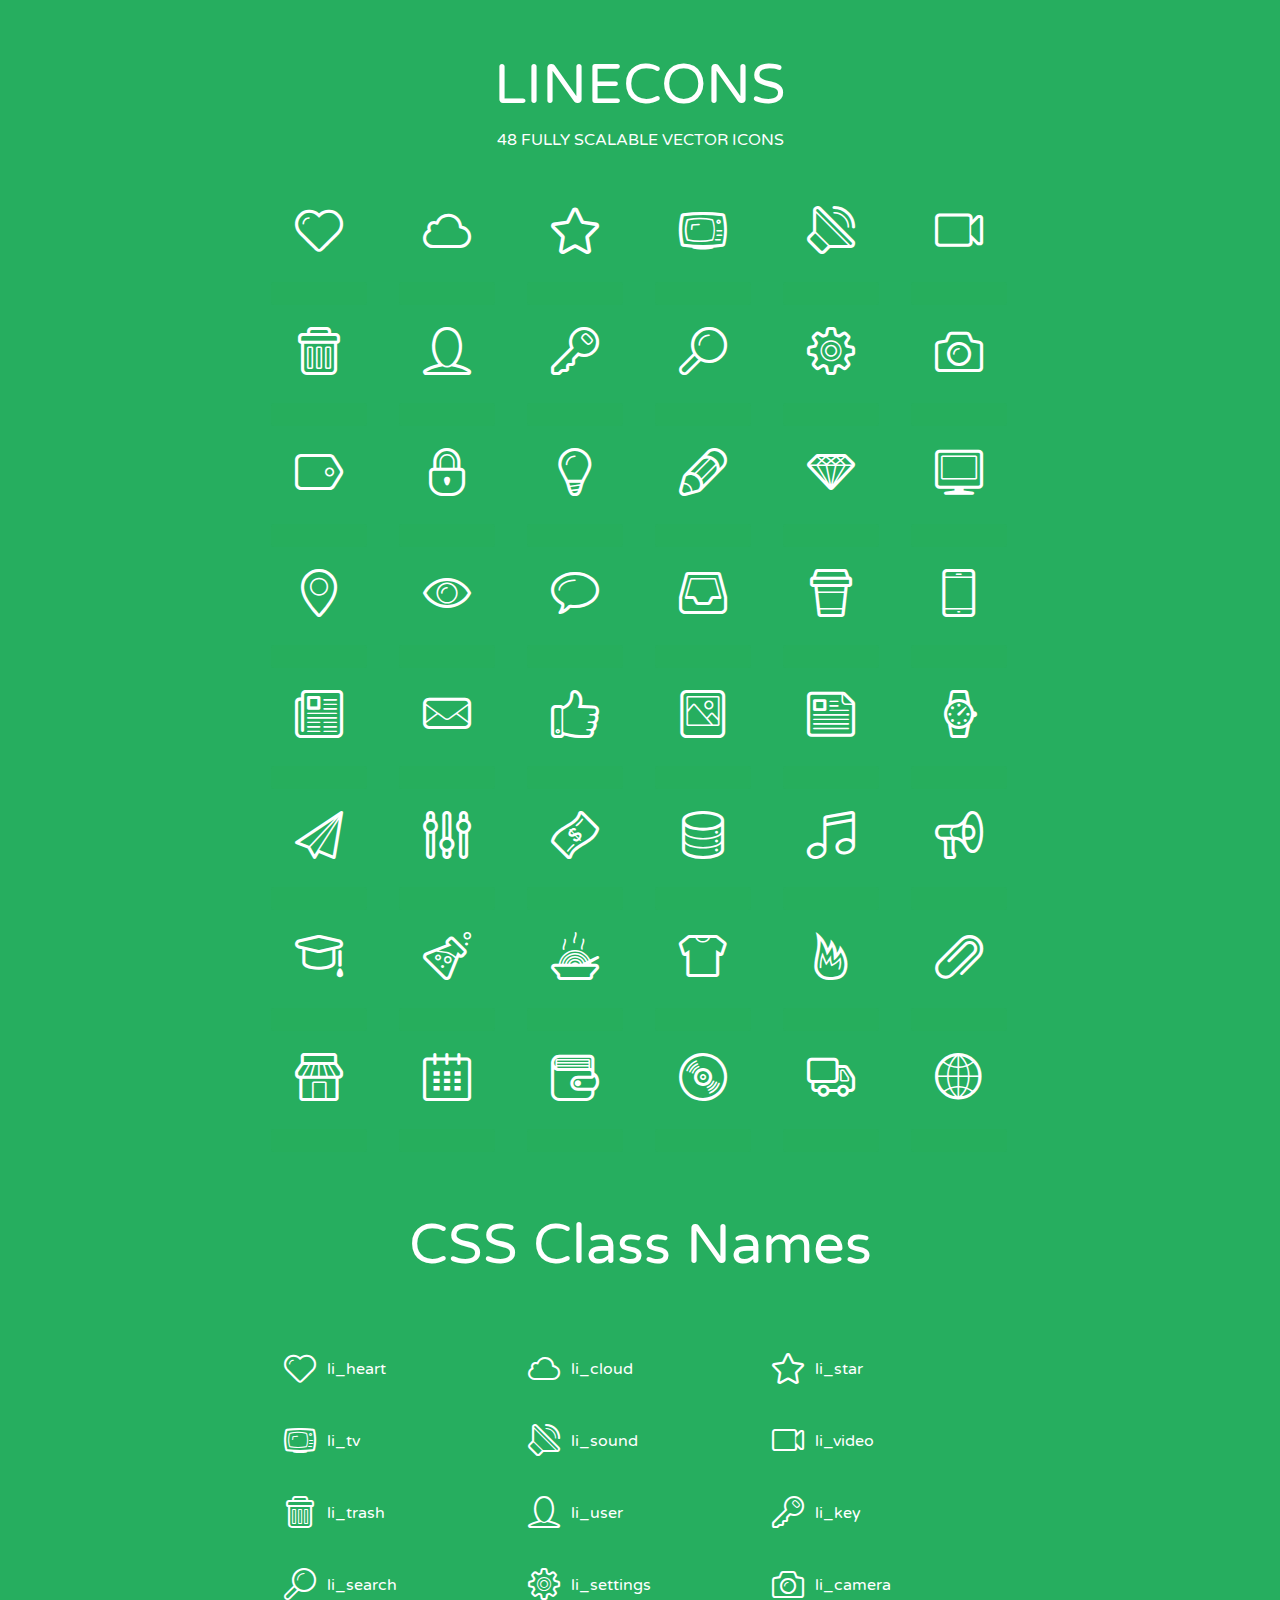
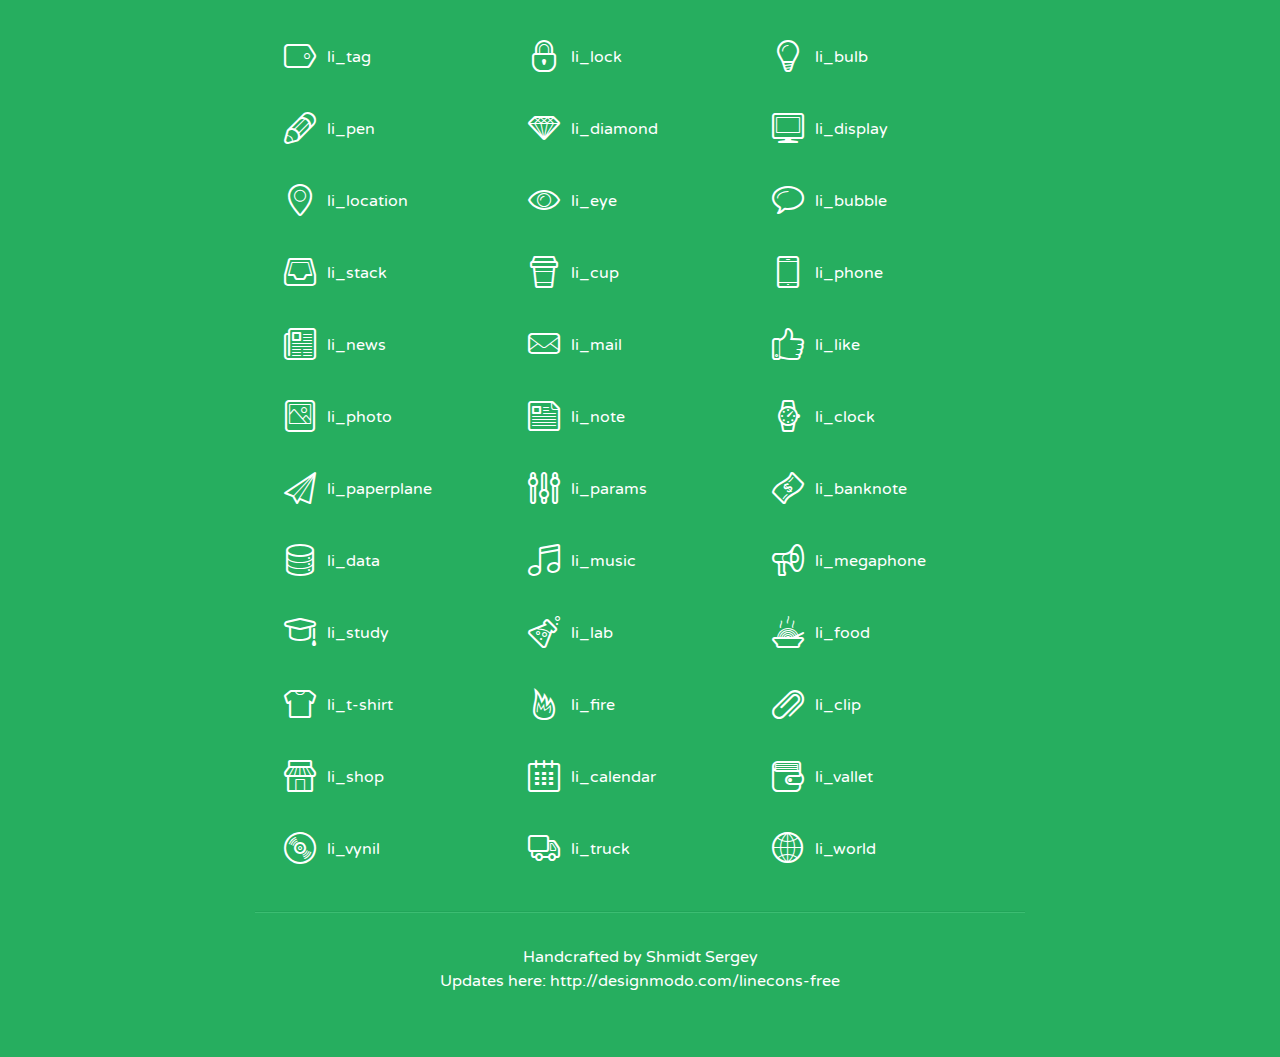
<file: Citizen Participation Software/CPS/main/users 2/assets/lineicons/index.html>
<!doctype html>
<html>
<head>
<title>LINECONS - 48 Fully Scalable Vector Icons</title>
<link rel="stylesheet" href="style.css" />
<link href='http://fonts.googleapis.com/css?family=Varela+Round' rel='stylesheet' type='text/css'>
<!--[if lte IE 7]><script src="lte-ie7.js"></script><![endif]-->

<!-- 

Thanks http://icomoon.io/app/ for amazing service!

-->


<style>
	section, header, footer {display: block;}
	body {
		font-family: 'Varela Round', sans-serif;
		color: #333333;
		line-height: 1.5;
		font-size: 16px;
		background:#26ae5f;
		color:white;
		-moz-text-shadow: 0 1px 1px rgba(0, 0, 0, 0.21);
		-webkit-text-shadow: 0 1px 1px rgba(0, 0, 0, 0.21);
	}
	* {
		-moz-box-sizing: border-box;
		-webkit-box-sizing: border-box;
		box-sizing: border-box;
		margin: 0;
		padding: 0;
	}
	.glyph {
		float: left;
		text-align: center;
		padding: .5em;
		margin: 0 .5em;
		width: 7em;
		border-radius: .375em;
		top:0;
		position:relative;
		-webkit-transition:0.2s ease-in;
		-o-transition:0.2s ease-in;
		-moz-transition:0.2s ease-in;
		-ie-transition:0.2s ease-in;
		transition:0.2s ease-in;
	}
	.glyph input {
		width: 100%;
		text-align: center;
		font-family: consolas, monospace;
		border-radius:3px;
		border:none;
		padding:4px;
		background:#26AE5C;
		color:#26AE5C;
		-webkit-transition:0.2s ease-in;
		-o-transition:0.2s ease-in;
		-moz-transition:0.2s ease-in;
		-ie-transition:0.2s ease-in;
		transition:0.2s ease-in;
	}
	.glyph:hover input {
		background:#26ae5f;
		padding:4px;
		color:#ffffff;
	}
	.glyph:hover {
		-webkit-transition: all 0.5s ease-out;
		background:#222821;
		color:#fff;
		text-shadow: none;
		-moz-text-shadow: none;
		-webkit-text-shadow: none;
		top:-5px;
		position:relative;
	}
	.glyph input, .mtm {
		margin-top: .75em;
	}
	.w-main {
		width: 770px;
		text-align:center;
	}
	.centered {
		margin-left: auto;
		margin-right: auto;
	}
	.fs1 {
		font-size: 3em;
	}
	header {
		margin: 2em 0;
		padding-bottom: .5em;
	}
	header h1 {
		font-size: 3.5em;
		font-weight: normal;
	}
	.clearfix:before, .clearfix:after { content: ""; display: table; }
	.clearfix:after, .clear { clear: both; }
	footer {
		margin: 2em 0;
		padding: 2em 0;
		border-top: 1px solid rgb(60, 189, 114);
		box-shadow: 0 -1px rgb(33, 165, 89);
	}
	a, a:visited {
		color: #ffffff; text-decoration:none;
	}
	a:hover, a:focus {color: #222821; text-decoration:none;}
	.box1 {
		display: inline-block;
		width: 14em;
		padding: .25em .5em;
		margin: .5em 1em .5em 0;
		text-align:left;
		
	}
	.box1 span { 
		font-size:2em;
		position: relative;
		top: 0.25em;
		margin-right: 0.1em;
	}
</style>
</head>
<body>
	<div class="w-main centered">
	<section class="mtm clearfix" id="glyphs">
	<header>
		<h1>LINECONS</h1>
		<p>48 FULLY SCALABLE VECTOR ICONS</p>
	</header>
	<div class="glyph">
		<div class="fs1" aria-hidden="true" data-icon="&#xe000;"></div>
		<input type="text" readonly="readonly" value="&amp;#xe000;" />
	</div>
	<div class="glyph">
		<div class="fs1" aria-hidden="true" data-icon="&#xe001;"></div>
		<input type="text" readonly="readonly" value="&amp;#xe001;" />
	</div>
	<div class="glyph">
		<div class="fs1" aria-hidden="true" data-icon="&#xe002;"></div>
		<input type="text" readonly="readonly" value="&amp;#xe002;" />
	</div>
	<div class="glyph">
		<div class="fs1" aria-hidden="true" data-icon="&#xe003;"></div>
		<input type="text" readonly="readonly" value="&amp;#xe003;" />
	</div>
	<div class="glyph">
		<div class="fs1" aria-hidden="true" data-icon="&#xe004;"></div>
		<input type="text" readonly="readonly" value="&amp;#xe004;" />
	</div>
	<div class="glyph">
		<div class="fs1" aria-hidden="true" data-icon="&#xe005;"></div>
		<input type="text" readonly="readonly" value="&amp;#xe005;" />
	</div>
	<div class="glyph">
		<div class="fs1" aria-hidden="true" data-icon="&#xe006;"></div>
		<input type="text" readonly="readonly" value="&amp;#xe006;" />
	</div>
	<div class="glyph">
		<div class="fs1" aria-hidden="true" data-icon="&#xe007;"></div>
		<input type="text" readonly="readonly" value="&amp;#xe007;" />
	</div>
	<div class="glyph">
		<div class="fs1" aria-hidden="true" data-icon="&#xe008;"></div>
		<input type="text" readonly="readonly" value="&amp;#xe008;" />
	</div>
	<div class="glyph">
		<div class="fs1" aria-hidden="true" data-icon="&#xe009;"></div>
		<input type="text" readonly="readonly" value="&amp;#xe009;" />
	</div>
	<div class="glyph">
		<div class="fs1" aria-hidden="true" data-icon="&#xe00a;"></div>
		<input type="text" readonly="readonly" value="&amp;#xe00a;" />
	</div>
	<div class="glyph">
		<div class="fs1" aria-hidden="true" data-icon="&#xe00b;"></div>
		<input type="text" readonly="readonly" value="&amp;#xe00b;" />
	</div>
	<div class="glyph">
		<div class="fs1" aria-hidden="true" data-icon="&#xe00c;"></div>
		<input type="text" readonly="readonly" value="&amp;#xe00c;" />
	</div>
	<div class="glyph">
		<div class="fs1" aria-hidden="true" data-icon="&#xe00d;"></div>
		<input type="text" readonly="readonly" value="&amp;#xe00d;" />
	</div>
	<div class="glyph">
		<div class="fs1" aria-hidden="true" data-icon="&#xe00e;"></div>
		<input type="text" readonly="readonly" value="&amp;#xe00e;" />
	</div>
	<div class="glyph">
		<div class="fs1" aria-hidden="true" data-icon="&#xe00f;"></div>
		<input type="text" readonly="readonly" value="&amp;#xe00f;" />
	</div>
	<div class="glyph">
		<div class="fs1" aria-hidden="true" data-icon="&#xe010;"></div>
		<input type="text" readonly="readonly" value="&amp;#xe010;" />
	</div>
	<div class="glyph">
		<div class="fs1" aria-hidden="true" data-icon="&#xe011;"></div>
		<input type="text" readonly="readonly" value="&amp;#xe011;" />
	</div>
	<div class="glyph">
		<div class="fs1" aria-hidden="true" data-icon="&#xe012;"></div>
		<input type="text" readonly="readonly" value="&amp;#xe012;" />
	</div>
	<div class="glyph">
		<div class="fs1" aria-hidden="true" data-icon="&#xe013;"></div>
		<input type="text" readonly="readonly" value="&amp;#xe013;" />
	</div>
	<div class="glyph">
		<div class="fs1" aria-hidden="true" data-icon="&#xe014;"></div>
		<input type="text" readonly="readonly" value="&amp;#xe014;" />
	</div>
	<div class="glyph">
		<div class="fs1" aria-hidden="true" data-icon="&#xe015;"></div>
		<input type="text" readonly="readonly" value="&amp;#xe015;" />
	</div>
	<div class="glyph">
		<div class="fs1" aria-hidden="true" data-icon="&#xe016;"></div>
		<input type="text" readonly="readonly" value="&amp;#xe016;" />
	</div>
	<div class="glyph">
		<div class="fs1" aria-hidden="true" data-icon="&#xe017;"></div>
		<input type="text" readonly="readonly" value="&amp;#xe017;" />
	</div>
	<div class="glyph">
		<div class="fs1" aria-hidden="true" data-icon="&#xe018;"></div>
		<input type="text" readonly="readonly" value="&amp;#xe018;" />
	</div>
	<div class="glyph">
		<div class="fs1" aria-hidden="true" data-icon="&#xe019;"></div>
		<input type="text" readonly="readonly" value="&amp;#xe019;" />
	</div>
	<div class="glyph">
		<div class="fs1" aria-hidden="true" data-icon="&#xe01a;"></div>
		<input type="text" readonly="readonly" value="&amp;#xe01a;" />
	</div>
	<div class="glyph">
		<div class="fs1" aria-hidden="true" data-icon="&#xe01b;"></div>
		<input type="text" readonly="readonly" value="&amp;#xe01b;" />
	</div>
	<div class="glyph">
		<div class="fs1" aria-hidden="true" data-icon="&#xe01c;"></div>
		<input type="text" readonly="readonly" value="&amp;#xe01c;" />
	</div>
	<div class="glyph">
		<div class="fs1" aria-hidden="true" data-icon="&#xe01d;"></div>
		<input type="text" readonly="readonly" value="&amp;#xe01d;" />
	</div>
	<div class="glyph">
		<div class="fs1" aria-hidden="true" data-icon="&#xe01e;"></div>
		<input type="text" readonly="readonly" value="&amp;#xe01e;" />
	</div>
	<div class="glyph">
		<div class="fs1" aria-hidden="true" data-icon="&#xe01f;"></div>
		<input type="text" readonly="readonly" value="&amp;#xe01f;" />
	</div>
	<div class="glyph">
		<div class="fs1" aria-hidden="true" data-icon="&#xe020;"></div>
		<input type="text" readonly="readonly" value="&amp;#xe020;" />
	</div>
	<div class="glyph">
		<div class="fs1" aria-hidden="true" data-icon="&#xe021;"></div>
		<input type="text" readonly="readonly" value="&amp;#xe021;" />
	</div>
	<div class="glyph">
		<div class="fs1" aria-hidden="true" data-icon="&#xe022;"></div>
		<input type="text" readonly="readonly" value="&amp;#xe022;" />
	</div>
	<div class="glyph">
		<div class="fs1" aria-hidden="true" data-icon="&#xe023;"></div>
		<input type="text" readonly="readonly" value="&amp;#xe023;" />
	</div>
	<div class="glyph">
		<div class="fs1" aria-hidden="true" data-icon="&#xe024;"></div>
		<input type="text" readonly="readonly" value="&amp;#xe024;" />
	</div>
	<div class="glyph">
		<div class="fs1" aria-hidden="true" data-icon="&#xe025;"></div>
		<input type="text" readonly="readonly" value="&amp;#xe025;" />
	</div>
	<div class="glyph">
		<div class="fs1" aria-hidden="true" data-icon="&#xe026;"></div>
		<input type="text" readonly="readonly" value="&amp;#xe026;" />
	</div>
	<div class="glyph">
		<div class="fs1" aria-hidden="true" data-icon="&#xe027;"></div>
		<input type="text" readonly="readonly" value="&amp;#xe027;" />
	</div>
	<div class="glyph">
		<div class="fs1" aria-hidden="true" data-icon="&#xe028;"></div>
		<input type="text" readonly="readonly" value="&amp;#xe028;" />
	</div>
	<div class="glyph">
		<div class="fs1" aria-hidden="true" data-icon="&#xe029;"></div>
		<input type="text" readonly="readonly" value="&amp;#xe029;" />
	</div>
	<div class="glyph">
		<div class="fs1" aria-hidden="true" data-icon="&#xe02a;"></div>
		<input type="text" readonly="readonly" value="&amp;#xe02a;" />
	</div>
	<div class="glyph">
		<div class="fs1" aria-hidden="true" data-icon="&#xe02b;"></div>
		<input type="text" readonly="readonly" value="&amp;#xe02b;" />
	</div>
	<div class="glyph">
		<div class="fs1" aria-hidden="true" data-icon="&#xe02c;"></div>
		<input type="text" readonly="readonly" value="&amp;#xe02c;" />
	</div>
	<div class="glyph">
		<div class="fs1" aria-hidden="true" data-icon="&#xe02d;"></div>
		<input type="text" readonly="readonly" value="&amp;#xe02d;" />
	</div>
	<div class="glyph">
		<div class="fs1" aria-hidden="true" data-icon="&#xe02e;"></div>
		<input type="text" readonly="readonly" value="&amp;#xe02e;" />
	</div>
	<div class="glyph">
		<div class="fs1" aria-hidden="true" data-icon="&#xe02f;"></div>
		<input type="text" readonly="readonly" value="&amp;#xe02f;" />
	</div>
	</section>
	<div class="clear"></div>
	<section class="mtm clearfix" id="glyphs">
	<header>
		<h1>CSS Class Names</h1>
	</header>
	<span class="box1">
		<span aria-hidden="true" class="li_heart"></span>
		&nbsp;li_heart
	</span>
	<span class="box1">
		<span aria-hidden="true" class="li_cloud"></span>
		&nbsp;li_cloud
	</span>
	<span class="box1">
		<span aria-hidden="true" class="li_star"></span>
		&nbsp;li_star
	</span>
	<span class="box1">
		<span aria-hidden="true" class="li_tv"></span>
		&nbsp;li_tv
	</span>
	<span class="box1">
		<span aria-hidden="true" class="li_sound"></span>
		&nbsp;li_sound
	</span>
	<span class="box1">
		<span aria-hidden="true" class="li_video"></span>
		&nbsp;li_video
	</span>
	<span class="box1">
		<span aria-hidden="true" class="li_trash"></span>
		&nbsp;li_trash
	</span>
	<span class="box1">
		<span aria-hidden="true" class="li_user"></span>
		&nbsp;li_user
	</span>
	<span class="box1">
		<span aria-hidden="true" class="li_key"></span>
		&nbsp;li_key
	</span>
	<span class="box1">
		<span aria-hidden="true" class="li_search"></span>
		&nbsp;li_search
	</span>
	<span class="box1">
		<span aria-hidden="true" class="li_settings"></span>
		&nbsp;li_settings
	</span>
	<span class="box1">
		<span aria-hidden="true" class="li_camera"></span>
		&nbsp;li_camera
	</span>
	<span class="box1">
		<span aria-hidden="true" class="li_tag"></span>
		&nbsp;li_tag
	</span>
	<span class="box1">
		<span aria-hidden="true" class="li_lock"></span>
		&nbsp;li_lock
	</span>
	<span class="box1">
		<span aria-hidden="true" class="li_bulb"></span>
		&nbsp;li_bulb
	</span>
	<span class="box1">
		<span aria-hidden="true" class="li_pen"></span>
		&nbsp;li_pen
	</span>
	<span class="box1">
		<span aria-hidden="true" class="li_diamond"></span>
		&nbsp;li_diamond
	</span>
	<span class="box1">
		<span aria-hidden="true" class="li_display"></span>
		&nbsp;li_display
	</span>
	<span class="box1">
		<span aria-hidden="true" class="li_location"></span>
		&nbsp;li_location
	</span>
	<span class="box1">
		<span aria-hidden="true" class="li_eye"></span>
		&nbsp;li_eye
	</span>
	<span class="box1">
		<span aria-hidden="true" class="li_bubble"></span>
		&nbsp;li_bubble
	</span>
	<span class="box1">
		<span aria-hidden="true" class="li_stack"></span>
		&nbsp;li_stack
	</span>
	<span class="box1">
		<span aria-hidden="true" class="li_cup"></span>
		&nbsp;li_cup
	</span>
	<span class="box1">
		<span aria-hidden="true" class="li_phone"></span>
		&nbsp;li_phone
	</span>
	<span class="box1">
		<span aria-hidden="true" class="li_news"></span>
		&nbsp;li_news
	</span>
	<span class="box1">
		<span aria-hidden="true" class="li_mail"></span>
		&nbsp;li_mail
	</span>
	<span class="box1">
		<span aria-hidden="true" class="li_like"></span>
		&nbsp;li_like
	</span>
	<span class="box1">
		<span aria-hidden="true" class="li_photo"></span>
		&nbsp;li_photo
	</span>
	<span class="box1">
		<span aria-hidden="true" class="li_note"></span>
		&nbsp;li_note
	</span>
	<span class="box1">
		<span aria-hidden="true" class="li_clock"></span>
		&nbsp;li_clock
	</span>
	<span class="box1">
		<span aria-hidden="true" class="li_paperplane"></span>
		&nbsp;li_paperplane
	</span>
	<span class="box1">
		<span aria-hidden="true" class="li_params"></span>
		&nbsp;li_params
	</span>
	<span class="box1">
		<span aria-hidden="true" class="li_banknote"></span>
		&nbsp;li_banknote
	</span>
	<span class="box1">
		<span aria-hidden="true" class="li_data"></span>
		&nbsp;li_data
	</span>
	<span class="box1">
		<span aria-hidden="true" class="li_music"></span>
		&nbsp;li_music
	</span>
	<span class="box1">
		<span aria-hidden="true" class="li_megaphone"></span>
		&nbsp;li_megaphone
	</span>
	<span class="box1">
		<span aria-hidden="true" class="li_study"></span>
		&nbsp;li_study
	</span>
	<span class="box1">
		<span aria-hidden="true" class="li_lab"></span>
		&nbsp;li_lab
	</span>
	<span class="box1">
		<span aria-hidden="true" class="li_food"></span>
		&nbsp;li_food
	</span>
	<span class="box1">
		<span aria-hidden="true" class="li_t-shirt"></span>
		&nbsp;li_t-shirt
	</span>
	<span class="box1">
		<span aria-hidden="true" class="li_fire"></span>
		&nbsp;li_fire
	</span>
	<span class="box1">
		<span aria-hidden="true" class="li_clip"></span>
		&nbsp;li_clip
	</span>
	<span class="box1">
		<span aria-hidden="true" class="li_shop"></span>
		&nbsp;li_shop
	</span>
	<span class="box1">
		<span aria-hidden="true" class="li_calendar"></span>
		&nbsp;li_calendar
	</span>
	<span class="box1">
		<span aria-hidden="true" class="li_vallet"></span>
		&nbsp;li_vallet
	</span>
	<span class="box1">
		<span aria-hidden="true" class="li_vynil"></span>
		&nbsp;li_vynil
	</span>
	<span class="box1">
		<span aria-hidden="true" class="li_truck"></span>
		&nbsp;li_truck
	</span>
	<span class="box1">
		<span aria-hidden="true" class="li_world"></span>
		&nbsp;li_world
	</span>
	</section>
	<footer>
		<p>Handcrafted by <a href="http://shmidt.in">Shmidt Sergey</a></p>
		<p>Updates here: <a href="http://designmodo.com/linecons-free">http://designmodo.com/linecons-free</a></p>
	</footer>
	</div>
	<script>
	document.getElementById("glyphs").addEventListener("click", function(e) {
		var target = e.target;
		if (target.tagName === "INPUT") {
			target.select();
		}
	});
	</script>
</body>
</html>
</file>
<file: Citizen Participation Software/CPS/main/users 2/assets/lineicons/style.css>
@font-face {
	font-family: 'linecons';
	src:url('fonts/linecons.eot');
}
@font-face {
	font-family: 'linecons';
	src: url([data-uri]) format('svg'),
		 url([data-uri]) format('truetype');
	font-weight: normal;
	font-style: normal;
}

/* Use the following CSS code if you want to use data attributes for inserting your icons */
[data-icon]:before {
	font-family: 'linecons';
	content: attr(data-icon);
	speak: none;
	font-weight: normal;
	line-height: 1;
	-webkit-font-smoothing: antialiased;
}

/* Use the following CSS code if you want to have a class per icon */
[class^="li_"]:before, [class*=" li_"]:before {
	font-family: 'linecons';
	font-style: normal;
	speak: none;
	font-weight: normal;
	line-height: 1;
	-webkit-font-smoothing: antialiased;
}
.li_heart:before {
	content: "\e000";
}
.li_cloud:before {
	content: "\e001";
}
.li_star:before {
	content: "\e002";
}
.li_tv:before {
	content: "\e003";
}
.li_sound:before {
	content: "\e004";
}
.li_video:before {
	content: "\e005";
}
.li_trash:before {
	content: "\e006";
}
.li_user:before {
	content: "\e007";
}
.li_key:before {
	content: "\e008";
}
.li_search:before {
	content: "\e009";
}
.li_settings:before {
	content: "\e00a";
}
.li_camera:before {
	content: "\e00b";
}
.li_tag:before {
	content: "\e00c";
}
.li_lock:before {
	content: "\e00d";
}
.li_bulb:before {
	content: "\e00e";
}
.li_pen:before {
	content: "\e00f";
}
.li_diamond:before {
	content: "\e010";
}
.li_display:before {
	content: "\e011";
}
.li_location:before {
	content: "\e012";
}
.li_eye:before {
	content: "\e013";
}
.li_bubble:before {
	content: "\e014";
}
.li_stack:before {
	content: "\e015";
}
.li_cup:before {
	content: "\e016";
}
.li_phone:before {
	content: "\e017";
}
.li_news:before {
	content: "\e018";
}
.li_mail:before {
	content: "\e019";
}
.li_like:before {
	content: "\e01a";
}
.li_photo:before {
	content: "\e01b";
}
.li_note:before {
	content: "\e01c";
}
.li_clock:before {
	content: "\e01d";
}
.li_paperplane:before {
	content: "\e01e";
}
.li_params:before {
	content: "\e01f";
}
.li_banknote:before {
	content: "\e020";
}
.li_data:before {
	content: "\e021";
}
.li_music:before {
	content: "\e022";
}
.li_megaphone:before {
	content: "\e023";
}
.li_study:before {
	content: "\e024";
}
.li_lab:before {
	content: "\e025";
}
.li_food:before {
	content: "\e026";
}
.li_t-shirt:before {
	content: "\e027";
}
.li_fire:before {
	content: "\e028";
}
.li_clip:before {
	content: "\e029";
}
.li_shop:before {
	content: "\e02a";
}
.li_calendar:before {
	content: "\e02b";
}
.li_vallet:before {
	content: "\e02c";
}
.li_vynil:before {
	content: "\e02d";
}
.li_truck:before {
	content: "\e02e";
}
.li_world:before {
	content: "\e02f";
}
</file>
